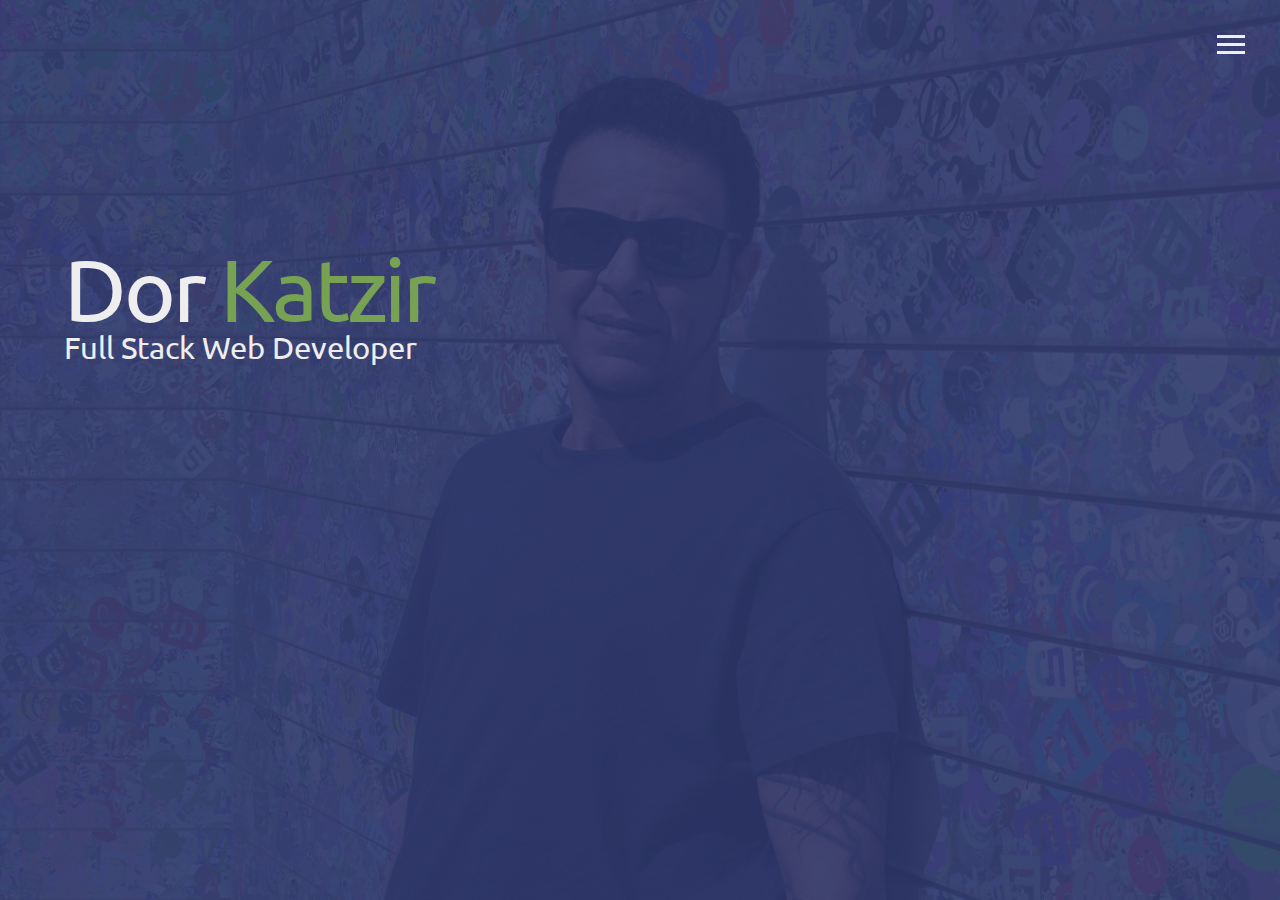
<file: index.html>
<!DOCTYPE html>
<html lang="en">

<head>
    <meta charset="UTF-8">
    <meta name="viewport" content="width=device-width, initial-scale=1.0">
    <meta http-equiv="X-UA-Compatible" content="ie=edge">
    <link href="https://fonts.googleapis.com/css?family=Ubuntu" rel="stylesheet">
    <link rel="stylesheet" href="https://use.fontawesome.com/releases/v5.2.0/css/all.css" integrity="sha384-hWVjflwFxL6sNzntih27bfxkr27PmbbK/iSvJ+a4+0owXq79v+lsFkW54bOGbiDQ"
        crossorigin="anonymous">
    <link rel="stylesheet" href="css/main.css">
    <title>Modern Portfolio</title>
</head>

<body id="bg-img">
    <header>
        <div class="menu-btn">
            <div class="btn-line"></div>
            <div class="btn-line"></div>
            <div class="btn-line"></div>
        </div>

        <nav class="menu">
            <div class="menu-branding">
                <div class="portrait"></div>
            </div>
            <ul class="menu-nav">
                <li class="nav-item current">
                    <a href="index.html" class="nav-link">Home</a>
                </li>
                <li class="nav-item">
                    <a href="about.html" class="nav-link">About Me</a>
                </li>
                <li class="nav-item">
                    <a href="work.html" class="nav-link">My Work</a>
                </li>
                <li class="nav-item">
                    <a href="contact.html" class="nav-link">How to Reach Me</a>
                </li>
            </ul>
        </nav>
    </header>
    <main id="home">
        <h1 class="lg-heading">
            Dor
            <span class="text-secondary">Katzir</span>
        </h1>
        <h2 class="sm-heading">
            Full Stack Web Developer
        </h2>
        <div class="icons">
            <a href="#">
                <i class="fab fa-github fa-2x"></i>
            </a>
        </div>

    </main>
    <script src="js/main.js"></script>
</body>

</html>
</file>
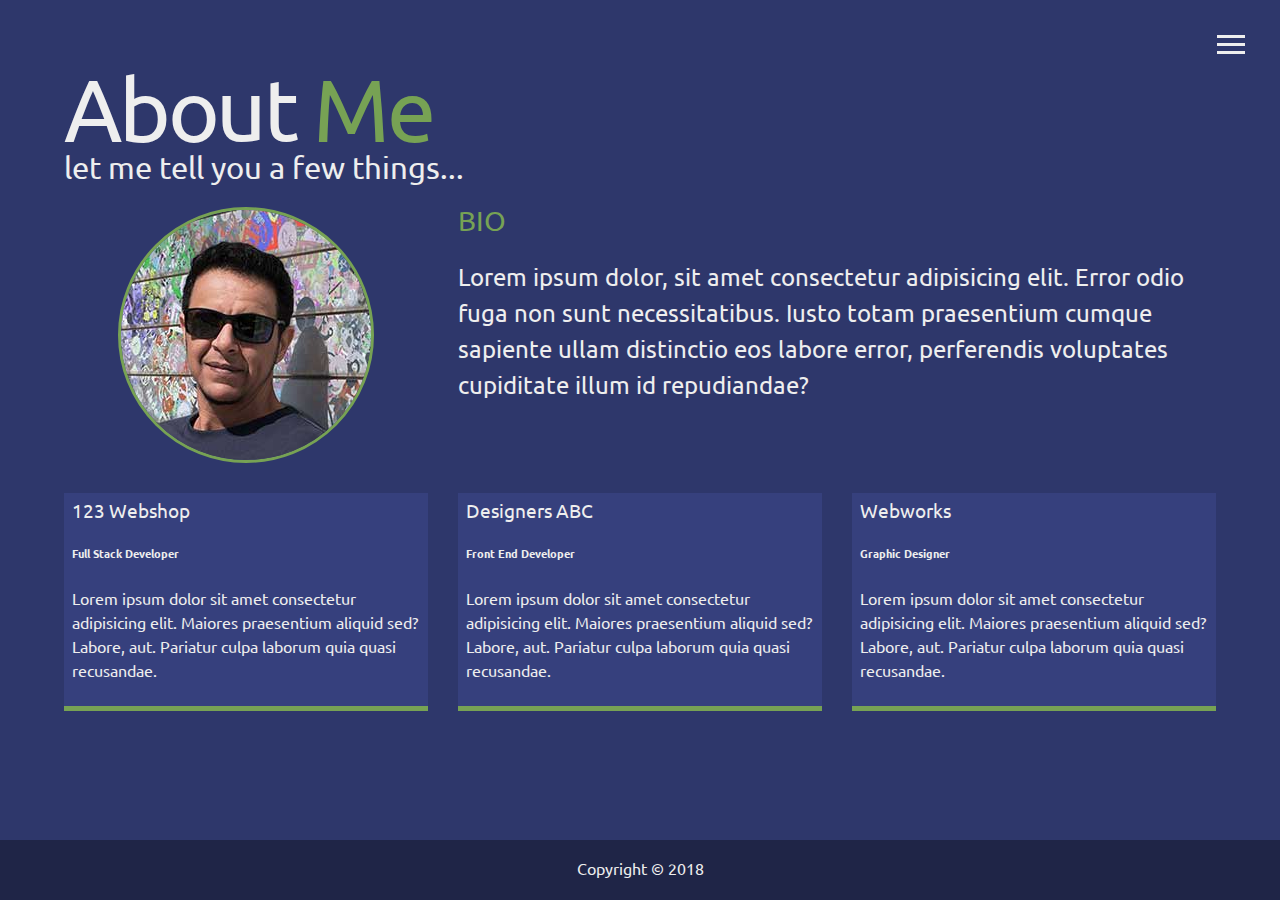
<file: about.html>
<!DOCTYPE html>
<html lang="en">

<head>
    <meta charset="UTF-8">
    <meta name="viewport" content="width=device-width, initial-scale=1.0">
    <meta http-equiv="X-UA-Compatible" content="ie=edge">
    <link href="https://fonts.googleapis.com/css?family=Ubuntu" rel="stylesheet">
    <link rel="stylesheet" href="https://use.fontawesome.com/releases/v5.2.0/css/all.css" integrity="sha384-hWVjflwFxL6sNzntih27bfxkr27PmbbK/iSvJ+a4+0owXq79v+lsFkW54bOGbiDQ"
        crossorigin="anonymous">
    <link rel="stylesheet" href="css/main.css">
    <title>Abot me</title>
</head>

<body>
    <header>
        <div class="menu-btn">
            <div class="btn-line"></div>
            <div class="btn-line"></div>
            <div class="btn-line"></div>
        </div>

        <nav class="menu">
            <div class="menu-branding">
                <div class="portrait"></div>
            </div>
            <ul class="menu-nav">
                <li class="nav-item">
                    <a href="index.html" class="nav-link">Home</a>
                </li>
                <li class="nav-item current">
                    <a href="about.html" class="nav-link">About Me</a>
                </li>
                <li class="nav-item">
                    <a href="work.html" class="nav-link">My Work</a>
                </li>
                <li class="nav-item">
                    <a href="contact.html" class="nav-link">How to Reach Me</a>
                </li>
            </ul>
        </nav>
    </header>
    <main id="about">
        <h1 class="lg-heading">
            About
            <span class="text-secondary">Me</span>
        </h1>
        <h2 class="sm-heading">
            let me tell you a few things...
        </h2>
        <div class="about-info">
            <img src="img/portrait_dk.jpg" alt="Dor Katzir" class="bio-image">

            <div class="bio">
                <h3 class="text-secondary">BIO</h3>
                <p>Lorem ipsum dolor, sit amet consectetur adipisicing elit. Error odio fuga non sunt necessitatibus. Iusto
                    totam praesentium cumque sapiente ullam distinctio eos labore error, perferendis voluptates cupiditate
                    illum id repudiandae?</p>
            </div>

            <div class="job job-1">
                <h3>123 Webshop</h3>
                <h6>Full Stack Developer</h6>
                <p>Lorem ipsum dolor sit amet consectetur adipisicing elit. Maiores praesentium aliquid sed? Labore, aut. Pariatur
                    culpa laborum quia quasi recusandae.</p>
            </div>
            <div class="job job-2">
                <h3>Designers ABC</h3>
                <h6>Front End Developer</h6>
                <p>Lorem ipsum dolor sit amet consectetur adipisicing elit. Maiores praesentium aliquid sed? Labore, aut. Pariatur
                    culpa laborum quia quasi recusandae.</p>
            </div>
            <div class="job job-3">
                <h3>Webworks</h3>
                <h6>Graphic Designer</h6>
                <p>Lorem ipsum dolor sit amet consectetur adipisicing elit. Maiores praesentium aliquid sed? Labore, aut. Pariatur
                    culpa laborum quia quasi recusandae.</p>
            </div>
        </div>


    </main>

    <footer id="main-footer">
        Copyright &copy; 2018
    </footer>

    <script src="js/main.js"></script>
</body>

</html>
</file>
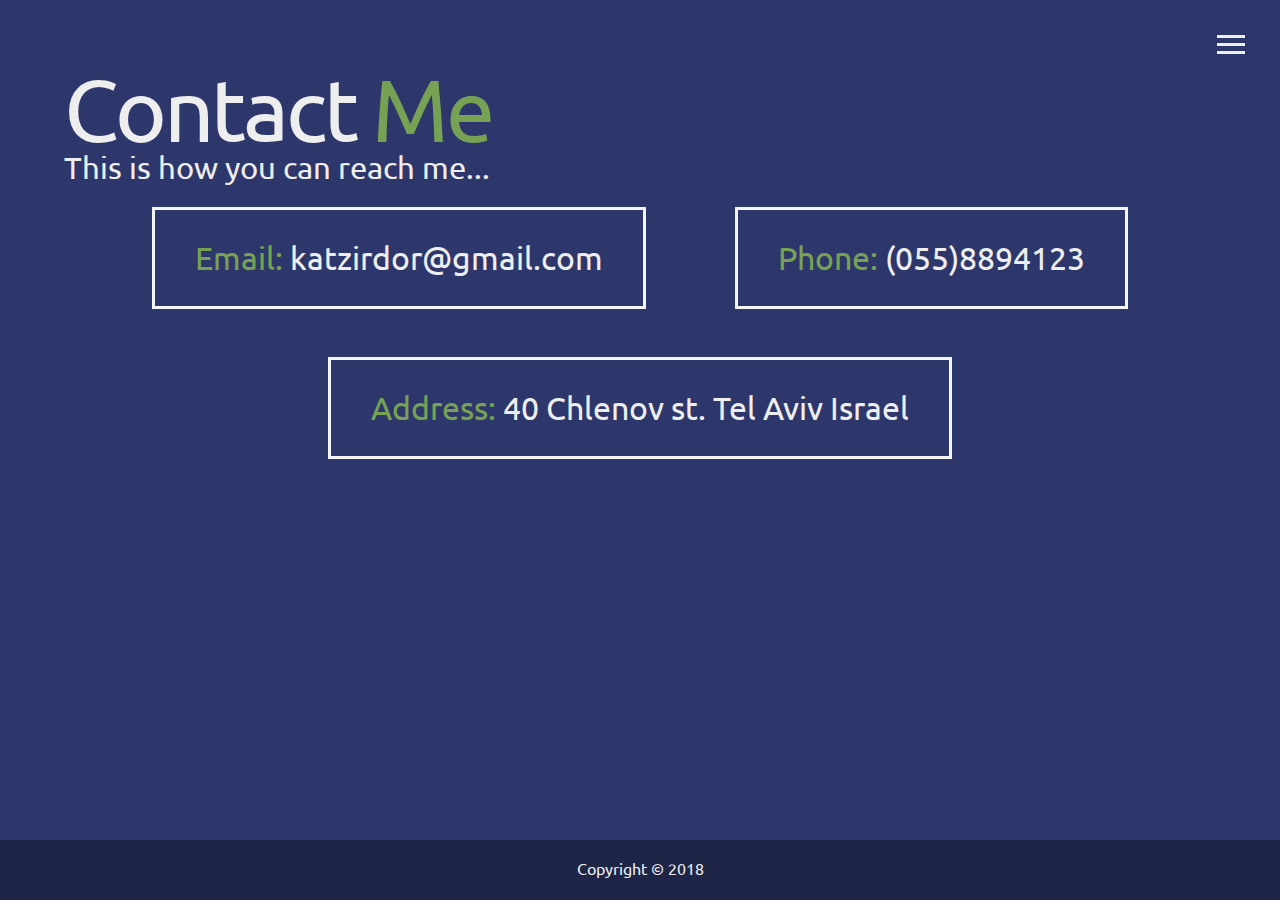
<file: contact.html>
<!DOCTYPE html>
<html lang="en">

<head>
    <meta charset="UTF-8">
    <meta name="viewport" content="width=device-width, initial-scale=1.0">
    <meta http-equiv="X-UA-Compatible" content="ie=edge">
    <link href="https://fonts.googleapis.com/css?family=Ubuntu" rel="stylesheet">
    <link rel="stylesheet" href="https://use.fontawesome.com/releases/v5.2.0/css/all.css" integrity="sha384-hWVjflwFxL6sNzntih27bfxkr27PmbbK/iSvJ+a4+0owXq79v+lsFkW54bOGbiDQ"
        crossorigin="anonymous">
    <link rel="stylesheet" href="css/main.css">
    <title>Contact me</title>
</head>

<body>
    <header>
        <div class="menu-btn">
            <div class="btn-line"></div>
            <div class="btn-line"></div>
            <div class="btn-line"></div>
        </div>

        <nav class="menu">
            <div class="menu-branding">
                <div class="portrait"></div>
            </div>
            <ul class="menu-nav">
                <li class="nav-item">
                    <a href="index.html" class="nav-link">Home</a>
                </li>
                <li class="nav-item">
                    <a href="about.html" class="nav-link">About Me</a>
                </li>
                <li class="nav-item">
                    <a href="work.html" class="nav-link">My Work</a>
                </li>
                <li class="nav-item current">
                    <a href="contact.html" class="nav-link">How to Reach Me</a>
                </li>
            </ul>
        </nav>
    </header>
    <main id="contact">
        <h1 class="lg-heading">
            Contact
            <span class="text-secondary">Me</span>
        </h1>
        <h2 class="sm-heading">
            This is how you can reach me...
        </h2>
        <div class="boxes">
            <div>
                <span class="text-secondary">Email: </span>katzirdor@gmail.com
            </div>
            <div>
                <span class="text-secondary">Phone: </span>(055)8894123
            </div>
            <div>
                <span class="text-secondary">Address: </span>40 Chlenov st. Tel Aviv Israel
            </div>
        </div>


    </main>

    <footer id="main-footer">
        Copyright &copy; 2018
    </footer>

    <script src="js/main.js"></script>
</body>

</html>
</file>
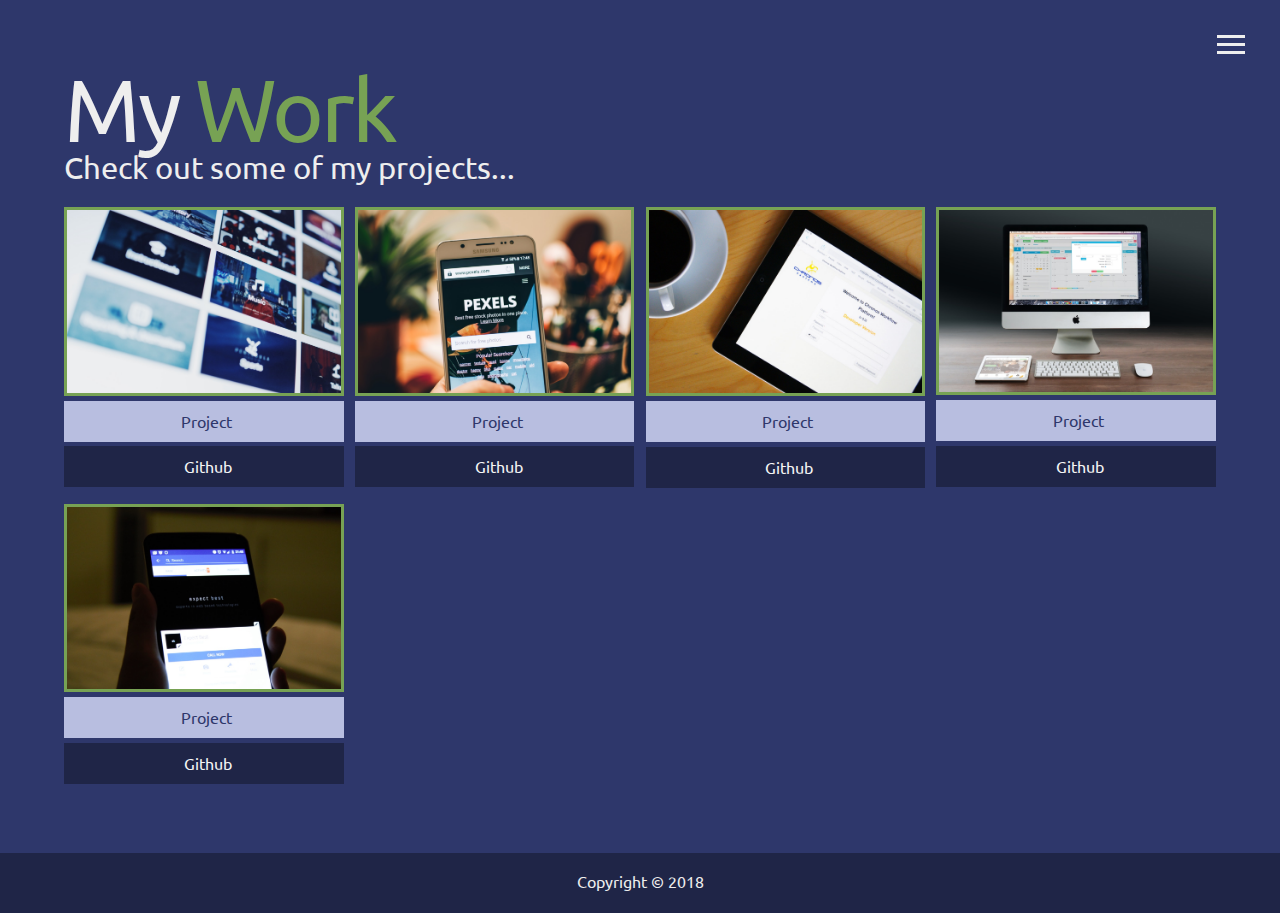
<file: work.html>
<!DOCTYPE html>
<html lang="en">

<head>
    <meta charset="UTF-8">
    <meta name="viewport" content="width=device-width, initial-scale=1.0">
    <meta http-equiv="X-UA-Compatible" content="ie=edge">
    <link href="https://fonts.googleapis.com/css?family=Ubuntu" rel="stylesheet">
    <link rel="stylesheet" href="https://use.fontawesome.com/releases/v5.2.0/css/all.css" integrity="sha384-hWVjflwFxL6sNzntih27bfxkr27PmbbK/iSvJ+a4+0owXq79v+lsFkW54bOGbiDQ"
        crossorigin="anonymous">
    <link rel="stylesheet" href="css/main.css">
    <title>View my Work</title>
</head>

<body>
    <header>
        <div class="menu-btn">
            <div class="btn-line"></div>
            <div class="btn-line"></div>
            <div class="btn-line"></div>
        </div>

        <nav class="menu">
            <div class="menu-branding">
                <div class="portrait"></div>
            </div>
            <ul class="menu-nav">
                <li class="nav-item">
                    <a href="index.html" class="nav-link">Home</a>
                </li>
                <li class="nav-item">
                    <a href="about.html" class="nav-link">About Me</a>
                </li>
                <li class="nav-item current">
                    <a href="work.html" class="nav-link">My Work</a>
                </li>
                <li class="nav-item">
                    <a href="contact.html" class="nav-link">How to Reach Me</a>
                </li>
            </ul>
        </nav>
    </header>
    <main id="work">
        <h1 class="lg-heading">
            My
            <span class="text-secondary">Work</span>
        </h1>
        <h2 class="sm-heading">
            Check out some of my projects...
        </h2>
        <div class="projects">
            <div class="item">
                <a href="#!">
                    <img src="img/projects/project1.jpg" alt="project">
                </a>
                <a href="" class="btn-light">
                    <i class="fas fa-eye"></i>Project
                </a>
                <a href="" class="btn-dark">
                    <i class="fab fa-github"></i>Github
                </a>
            </div>
            <div class="item">
                <a href="#!">
                    <img src="img/projects/project2.jpg" alt="project">
                </a>
                <a href="" class="btn-light">
                    <i class="fas fa-eye"></i>Project
                </a>
                <a href="" class="btn-dark">
                    <i class="fab fa-github"></i>Github
                </a>
            </div>
            <div class="item">
                <a href="#!">
                    <img src="img/projects/project3.jpg" alt="project">
                </a>
                <a href="" class="btn-light">
                    <i class="fas fa-eye"></i>Project
                </a>
                <a href="" class="btn-dark">
                    <i class="fab fa-github"></i>Github
                </a>
            </div>
            <div class="item">
                <a href="#!">
                    <img src="img/projects/project4.jpg" alt="project">
                </a>
                <a href="" class="btn-light">
                    <i class="fas fa-eye"> </i>Project
                </a>
                <a href="" class="btn-dark">
                    <i class="fab fa-github"></i>Github
                </a>
            </div>
            <div class="item">
                <a href="#!">
                    <img src="img/projects/project5.jpg" alt="project">
                </a>
                <a href="" class="btn-light">
                    <i class="fas fa-eye"></i>Project
                </a>
                <a href="" class="btn-dark">
                    <i class="fab fa-github"></i>Github
                </a>
            </div>
        </div>


    </main>

    <footer id="main-footer">
        Copyright &copy; 2018
    </footer>

    <script src="js/main.js"></script>
</body>

</html>
</file>
<file: css/main.css>
.menu-btn {
  position: absolute;
  z-index: 3;
  right: 35px;
  top: 35px;
  cursor: pointer;
  transition: all 0.5s ease-out; }
  .menu-btn .btn-line {
    width: 28px;
    height: 3px;
    margin: 0 0 5px 0;
    background: #eeeeee;
    transition: all 0.5s ease-out; }
  .menu-btn.close {
    transform: rotate(180deg); }
    .menu-btn.close .btn-line:nth-child(1) {
      transform: rotate(45deg) translate(5px, 5px); }
    .menu-btn.close .btn-line:nth-child(2) {
      opacity: 0; }
    .menu-btn.close .btn-line:nth-child(3) {
      transform: rotate(-45deg) translate(7px, -6px); }

.menu {
  position: fixed;
  top: 0;
  width: 100%;
  visibility: hidden; }
  .menu.show {
    visibility: visible; }
  .menu-branding, .menu-nav {
    display: flex;
    flex-flow: column wrap;
    align-items: center;
    justify-content: center;
    float: left;
    width: 50%;
    height: 100vh;
    overflow: hidden; }
  .menu-nav {
    margin: 0;
    padding: 0;
    background: #262e59;
    list-style-type: none;
    transform: translate3d(0, -100%, 0);
    transition: all 0.5s ease-out; }
    .menu-nav.show {
      transform: translate3d(0, 0, 0); }
  .menu-branding {
    background: #2e376b;
    transform: translate3d(0, 100%, 0);
    transition: all 0.5s ease-out; }
    .menu-branding.show {
      transform: translate3d(0, 0, 0); }
    .menu-branding .portrait {
      width: 250px;
      height: 250px;
      background: url(../img/portrait_dk.jpg);
      border-radius: 50%;
      border: solid 3px #77a254; }
  .menu .nav-item {
    transform: translate3d(600px, 0, 0);
    transition: all 0.5s ease-out; }
    .menu .nav-item.show {
      transform: translate3d(0, 0, 0); }
    .menu .nav-item.current > a {
      color: #77a254; }
  .menu .nav-link {
    display: inline-block;
    position: relative;
    font-size: 30px;
    text-transform: uppercase;
    padding: 1rem 0;
    font-weight: 300;
    color: #eeeeee;
    text-decoration: none;
    transition: all 0.5s ease-out; }
    .menu .nav-link:hover {
      color: #77a254; }

.nav-item:nth-child(1) {
  transition-delay: 0.1s; }

.nav-item:nth-child(2) {
  transition-delay: 0.2s; }

.nav-item:nth-child(3) {
  transition-delay: 0.3s; }

.nav-item:nth-child(4) {
  transition-delay: 0.4s; }

* {
  box-sizing: border-box; }

body {
  font-family: "Ubuntu", sans-serif;
  background: #2e376b;
  color: #eeeeee;
  height: 100%;
  margin: 0;
  line-height: 1.5; }
  body#bg-img {
    background: url(../img/background_dk.jpg);
    background-attachment: fixed;
    background-size: cover; }
    body#bg-img::after {
      content: "";
      position: absolute;
      top: 0;
      right: 0;
      width: 100%;
      height: 100%;
      z-index: -1;
      background: rgba(46, 55, 107, 0.9); }

h1,
h2,
h3 {
  margin: 0;
  font-weight: 400;
  line-height: 1; }
  h1.lg-heading,
  h2.lg-heading,
  h3.lg-heading {
    font-size: 5.5rem;
    letter-spacing: -0.2rem; }
  h1.sm-heading,
  h2.sm-heading,
  h3.sm-heading {
    font-size: 1.95rem; }

a {
  color: #eeeeee;
  text-decoration: none; }

header {
  position: fixed;
  z-index: 2;
  width: 100%; }

.text-secondary {
  color: #77a254; }

main {
  padding: 4rem;
  min-height: calc(100vh - 60px); }
  main .icons {
    margin-top: 0.5rem; }
    main .icons a:hover {
      color: #77a254;
      transition: all 0.5s ease-out; }
  main#home {
    overflow: hidden; }
    main#home h1 {
      margin-top: 20vh; }

.about-info {
  margin-top: 1.5rem;
  display: grid;
  grid-gap: 30px;
  grid-template-areas: "bioimage bio bio" "job1 job2 job3";
  grid-template-columns: repeat(3, 1fr); }
  .about-info .bio-image {
    grid-area: bioimage;
    margin: auto;
    border-radius: 50%;
    border: #77a254 3px solid; }
  .about-info .bio {
    grid-area: bio;
    font-size: 1.5rem; }
  .about-info .job-1 {
    grid-area: job1; }
  .about-info .job-2 {
    grid-area: job2; }
  .about-info .job-3 {
    grid-area: job3; }
  .about-info .job {
    background: #36407d;
    padding: 0.5rem;
    border-bottom: #77a254 5px solid; }

.projects {
  margin-top: 1.5rem;
  display: grid;
  grid-gap: 0.7rem;
  grid-template-columns: repeat(3, 1fr); }
  .projects img {
    width: 100%;
    border: 3px solid #77a254; }
    .projects img:hover {
      opacity: 0.5;
      border-color: #77a254;
      transition: all 0.5s ease-out; }

.boxes {
  margin-top: 1.5rem;
  display: flex;
  flex-wrap: wrap;
  justify-content: space-evenly;
  align-items: center; }
  .boxes div {
    font-size: 2rem;
    border: 3px solid whitesmoke;
    padding: 1.5rem 2.5rem;
    margin-bottom: 3rem;
    transition: all 0.5s ease-out; }
    .boxes div:hover {
      padding: 0.5rem 1.5rem;
      background: #77a254;
      color: #1a1a1a; }
      .boxes div:hover span {
        color: #1a1a1a; }

.btn, .btn-dark, .btn-light {
  display: block;
  padding: 0.5rem 1rem;
  border: 0;
  margin-bottom: 0.3rem;
  text-align: center; }
  .btn:hover, .btn-dark:hover, .btn-light:hover {
    background: #77a254;
    color: #1a1a1a; }

.btn-dark {
  background: #1f2547;
  color: whitesmoke; }
  .btn-dark .fab {
    margin-right: 0.5rem; }

.btn-light {
  background: #b8bee0;
  color: #2e376b; }
  .btn-light .fas {
    margin-right: 0.3rem; }

#main-footer {
  text-align: center;
  padding: 1rem;
  background: #1f2547;
  color: #eeeeee;
  height: 60px; }

@media screen and (min-width: 1171px) {
  .projects {
    grid-template-columns: repeat(4, 1fr); } }

@media screen and (min-width: 769px) and (max-width: 1170px) {
  .projects {
    grid-template-columns: repeat(3, 1fr); } }

@media screen and (max-width: 768px) {
  main {
    align-items: center;
    text-align: center; }
    main .lg-heading {
      line-height: 1;
      margin-bottom: 1rem; }
  ul.menu-nav,
  div.menu-branding {
    float: none;
    width: 100%;
    min-height: 0; }
    ul.menu-nav.show,
    div.menu-branding.show {
      transform: translate3d(0, 0, 0); }
  .menu-nav {
    height: 75vh;
    transform: translate3d(-100%, 0, 0);
    font-size: 24px; }
  .menu-branding {
    height: 25vh;
    transform: translate3d(100%, 0, 0); }
    .menu-branding .portrait {
      background: url("../img/portrait_small_dk.jpg");
      width: 150px;
      height: 150px; }
  .about-info {
    grid-template-areas: "bioimage" "bio" "job1" "job2" "job3";
    grid-template-columns: 1fr; }
  .projects {
    grid-template-columns: repeat(2, 1fr); } }

@media screen and (max-width: 500px) {
  main#home h1 {
    margin-top: 10vh; }
  .projects {
    grid-template-columns: 1fr; } }
</file>
